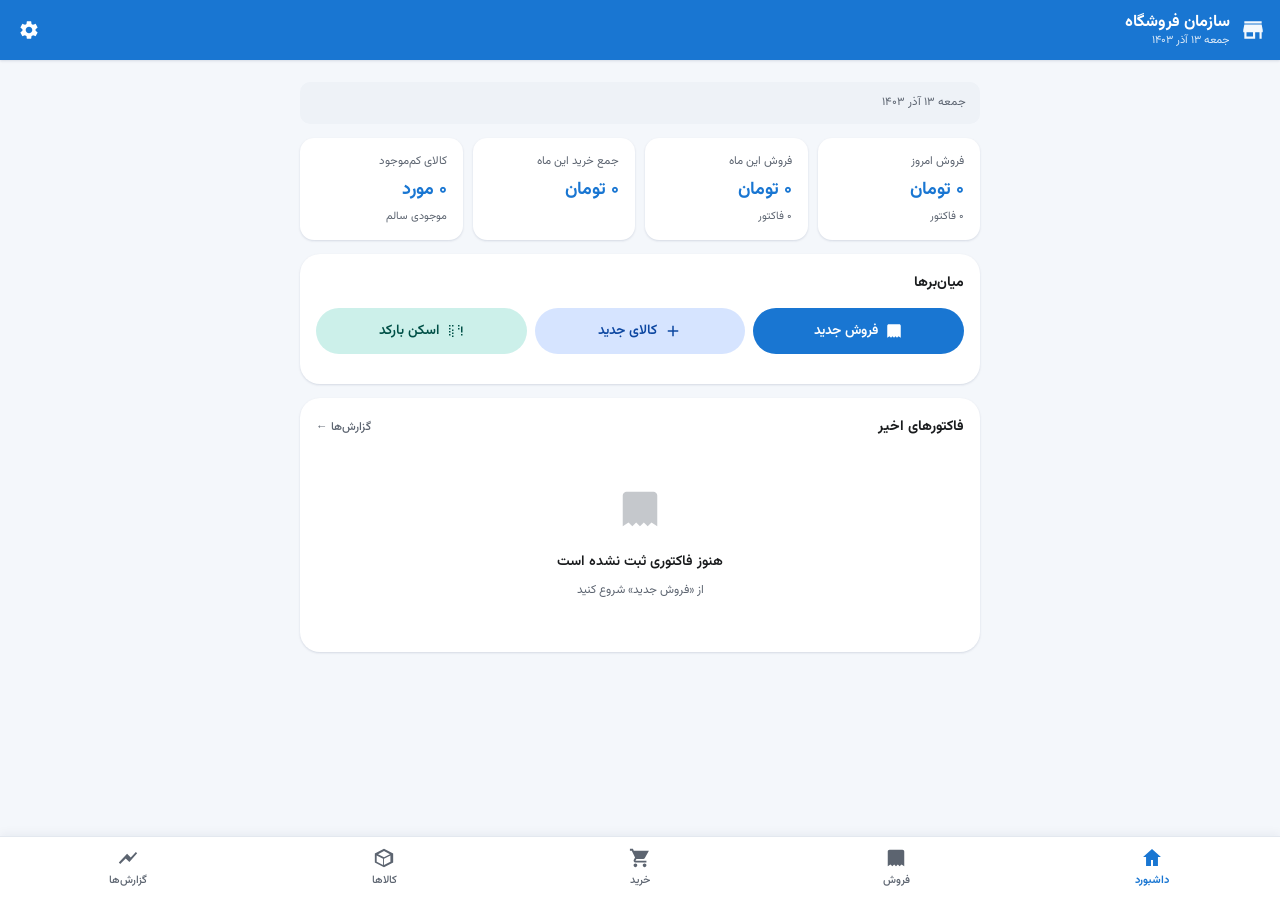
<file: pwa/index.html>
<!DOCTYPE html>
<html lang="fa" dir="rtl">
<head>
  <meta charset="utf-8">
  <meta name="viewport" content="width=device-width, initial-scale=1, viewport-fit=cover">
  <title>سازمان فروشگاه</title>
  <meta name="description" content="نسخهٔ وب (PWA) سامانهٔ فروشگاهی «سازمان فروشگاه» — فروش، خرید، کالاها و گزارش‌ها؛ کاملاً آفلاین.">
  <meta name="theme-color" content="#1976D2">
  <meta name="color-scheme" content="light">

  <!-- PWA -->
  <link rel="manifest" href="./manifest.json">
  <link rel="icon" type="image/png" sizes="64x64" href="./icons/icon-64.png">
  <link rel="apple-touch-icon" href="./icons/icon-192.png">
  <meta name="mobile-web-app-capable" content="yes">
  <meta name="apple-mobile-web-app-capable" content="yes">
  <meta name="apple-mobile-web-app-status-bar-style" content="default">
  <meta name="apple-mobile-web-app-title" content="POS">

  <!-- فونت محلی (بدون CDN) -->
  <link rel="preload" href="./fonts/Vazirmatn-Regular.woff2" as="font" type="font/woff2" crossorigin>
  <link rel="preload" href="./fonts/Vazirmatn-Medium.woff2" as="font" type="font/woff2" crossorigin>

  <link rel="stylesheet" href="./styles.css">
</head>
<body>

  <!-- نوار برنامه -->
  <header class="app-bar">
    <div class="app-bar-lead">
      <svg class="app-bar-logo" viewBox="0 0 24 24" aria-hidden="true">
        <path d="M20 4H4v2h16V4zm1 10v-2l-1-5H4l-1 5v2h1v6h10v-6h4v6h2v-6h1zm-9 4H6v-4h6v4z"/>
      </svg>
      <div class="app-bar-titles">
        <span class="app-bar-title" id="app-title">سازمان فروشگاه</span>
        <span class="app-bar-date" id="app-date">—</span>
      </div>
    </div>
    <div class="app-bar-actions">
      <button class="icon-btn" id="install-btn" hidden title="نصب برنامه" aria-label="نصب برنامه">
        <svg viewBox="0 0 24 24" aria-hidden="true"><path d="M19 9h-4V3H9v6H5l7 7 7-7zM5 18v2h14v-2H5z"/></svg>
      </button>
      <a class="icon-btn" href="#/settings" title="تنظیمات" aria-label="تنظیمات">
        <svg viewBox="0 0 24 24" aria-hidden="true"><path d="M19.14 12.94c.04-.3.06-.61.06-.94 0-.32-.02-.64-.07-.94l2.03-1.58c.18-.14.23-.41.12-.61l-1.92-3.32c-.12-.22-.37-.29-.59-.22l-2.39.96c-.5-.38-1.03-.7-1.62-.94l-.36-2.54c-.04-.24-.24-.41-.48-.41h-3.84c-.24 0-.43.17-.47.41l-.36 2.54c-.59.24-1.13.57-1.62.94l-2.39-.96c-.22-.08-.47 0-.59.22L2.74 8.87c-.12.21-.08.47.12.61l2.03 1.58c-.05.3-.09.63-.09.94s.02.64.07.94l-2.03 1.58c-.18.14-.23.41-.12.61l1.92 3.32c.12.22.37.29.59.22l2.39-.96c.5.38 1.03.7 1.62.94l.36 2.54c.05.24.24.41.48.41h3.84c.24 0 .44-.17.47-.41l.36-2.54c.59-.24 1.13-.56 1.62-.94l2.39.96c.22.08.47 0 .59-.22l1.92-3.32c.12-.22.07-.47-.12-.61l-2.01-1.58zM12 15.6c-1.98 0-3.6-1.62-3.6-3.6s1.62-3.6 3.6-3.6 3.6 1.62 3.6 3.6-1.62 3.6-3.6 3.6z"/></svg>
      </a>
    </div>
  </header>

  <!-- نمای فعال -->
  <main id="view" class="view" aria-live="polite"></main>

  <!-- نوار پایین -->
  <nav class="bottom-nav" id="bottom-nav" aria-label="ناوبری اصلی">
    <a class="nav-item" href="#/dashboard" data-route="dashboard">
      <svg viewBox="0 0 24 24" aria-hidden="true"><path d="M12 3l9 8h-3v9h-5v-6h-2v6H6v-9H3z"/></svg>
      <span>داشبورد</span>
    </a>
    <a class="nav-item" href="#/sale" data-route="sale">
      <svg viewBox="0 0 24 24" aria-hidden="true"><path d="M18 17H6v2h12v-2zm0-4H6v2h12v-2zm0-4H6v2h12V9zm1-6H5c-1.11 0-2 .9-2 2v16l3-2 2 2 2-2 2 2 2-2 2 2 2-2 3 2V5c0-1.1-.9-2-2-2z"/></svg>
      <span>فروش</span>
    </a>
    <a class="nav-item" href="#/purchase" data-route="purchase">
      <svg viewBox="0 0 24 24" aria-hidden="true"><path d="M7 18c-1.1 0-2 .9-2 2s.9 2 2 2 2-.9 2-2-.9-2-2-2zM1 2v2h2l3.6 7.59-1.35 2.45C4.52 15.37 5.48 17 7 17h12v-2H7l1.1-2h7.45c.75 0 1.41-.41 1.75-1.03L21.7 4H5.21l-.94-2H1zm16 16c-1.1 0-2 .9-2 2s.9 2 2 2 2-.9 2-2-.9-2-2-2z"/></svg>
      <span>خرید</span>
    </a>
    <a class="nav-item" href="#/products" data-route="products">
      <svg viewBox="0 0 24 24" aria-hidden="true"><path d="M12 2 2 7v10l10 5 10-5V7L12 2zm0 2.3L18.5 8 12 11.2 5.5 8 12 4.3zM4 9.2l7 3.5v6.8l-7-3.5V9.2zm8 10.3v-6.8l7-3.5v6.8l-7 3.5z"/></svg>
      <span>کالاها</span>
    </a>
    <a class="nav-item" href="#/reports" data-route="reports">
      <svg viewBox="0 0 24 24" aria-hidden="true"><path d="M3.5 18.49l6-6.01 4 4L22 6.92l-1.41-1.41-5.58 5.85-4-4L2 16.99z"/></svg>
      <span>گزارش‌ها</span>
    </a>
  </nav>

  <!-- دکمهٔ شناور (در نمای کالاها نمایش داده می‌شود) -->
  <button class="fab" id="fab" data-action="new-product" hidden title="کالای جدید" aria-label="کالای جدید">
    <svg viewBox="0 0 24 24" aria-hidden="true"><path d="M19 13h-6v6h-2v-6H5v-2h6V5h2v6h6v2z"/></svg>
  </button>

  <!-- اسکنر بارکد (تمام‌صفحه) -->
  <div class="scanner-modal" id="scanner-modal" hidden>
    <div class="scanner-head">
      <button class="icon-btn light" data-action="close-scanner" title="بستن" aria-label="بستن">
        <svg viewBox="0 0 24 24" aria-hidden="true"><path d="M19 6.41 17.59 5 12 10.59 6.41 5 5 6.41 10.59 12 5 17.59 6.41 19 12 13.41 17.59 19 19 17.59 13.41 12z"/></svg>
      </button>
      <span class="scanner-title" id="scanner-title">اسکن بارکد</span>
      <button class="icon-btn light" id="torch-btn" data-action="torch" hidden title="چراغ‌قوه" aria-label="چراغ‌قوه">
        <svg viewBox="0 0 24 24" aria-hidden="true"><path d="M6 2h12v3l-4 4v11a2 2 0 0 1-4 0V9L6 5V2zm5 3h2v2h-2V5z"/></svg>
      </button>
    </div>
    <div class="scanner-stage">
      <video id="scanner-video" playsinline muted></video>
      <div class="scan-frame" aria-hidden="true"></div>
    </div>
    <div class="scanner-foot">
      <div class="scanner-status" id="scanner-status">در حال راه‌اندازی دوربین…</div>
      <form class="scan-manual" id="scan-manual-form">
        <input class="input" id="scan-manual-input" type="text" inputmode="numeric" autocomplete="off" placeholder="ورود دستی بارکد…">
        <button class="btn btn-primary" type="submit">تأیید</button>
      </form>
    </div>
  </div>

  <!-- ریشهٔ دیالوگ‌ها -->
  <div id="dialog-root"></div>

  <!-- ریشهٔ اعلان‌ها -->
  <div id="toast-root" class="toast-root" aria-live="polite"></div>

  <script src="./register-sw.js" defer></script>
  <script src="./app.js" defer></script>
</body>
</html>
</file>
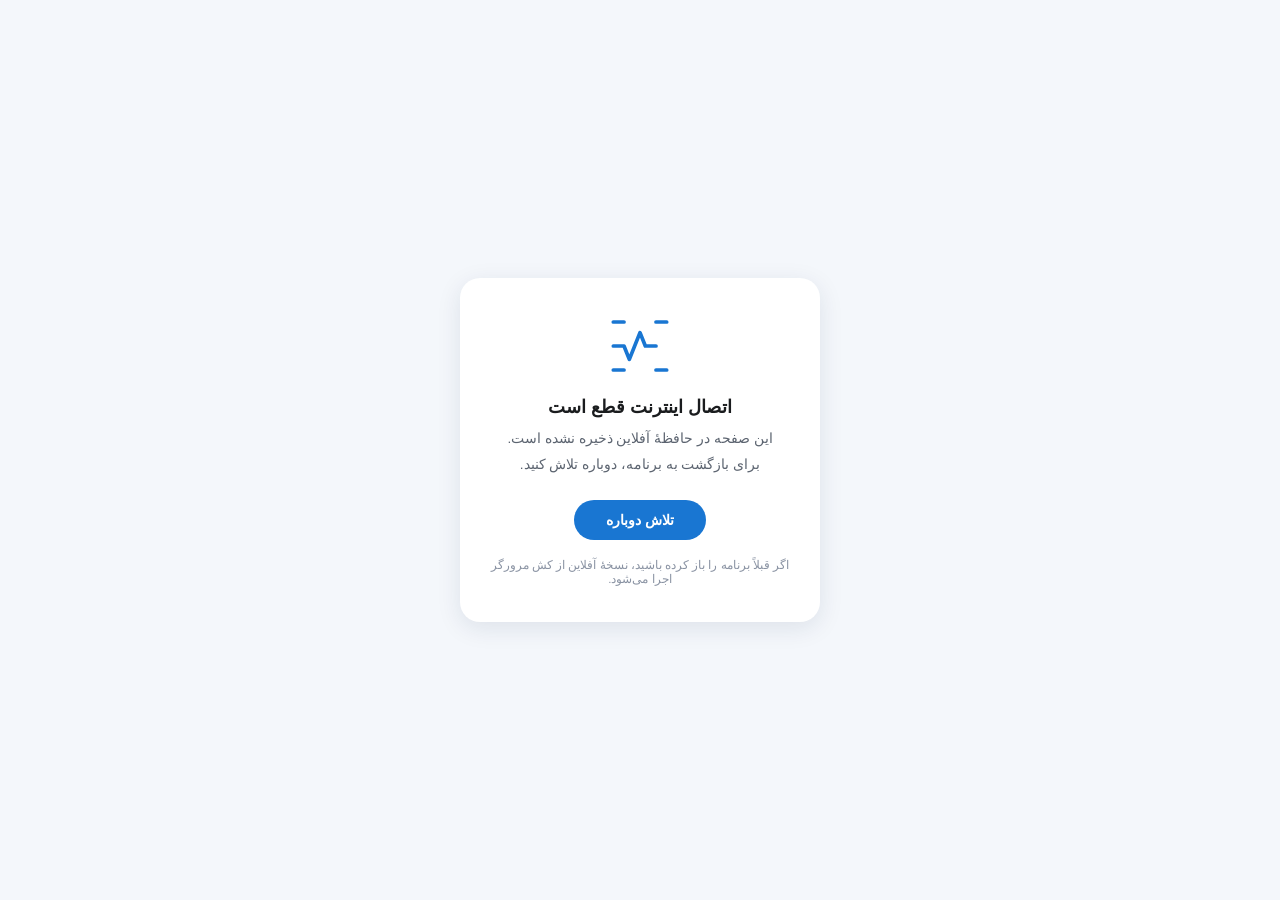
<file: pwa/offline.html>
<!DOCTYPE html>
<html lang="fa" dir="rtl">
<head>
  <meta charset="utf-8">
  <meta name="viewport" content="width=device-width, initial-scale=1, viewport-fit=cover">
  <title>آفلاین — سازمان فروشگاه</title>
  <meta name="theme-color" content="#1976D2">
  <style>
    /* استایل درون‌خطی مستقل — این صفحه حتی بدون کش فونت هم باید کار کند */
    * { box-sizing: border-box; }
    body {
      margin: 0;
      min-height: 100vh;
      display: flex;
      align-items: center;
      justify-content: center;
      font-family: Vazirmatn, "Segoe UI", Tahoma, sans-serif;
      background: #f4f7fb;
      color: #1a1c1e;
      text-align: center;
      padding: 24px;
    }
    .box {
      background: #fff;
      border-radius: 20px;
      box-shadow: 0 6px 24px rgba(16, 42, 82, .1);
      padding: 36px 28px;
      max-width: 360px;
      width: 100%;
    }
    .icon { width: 64px; height: 64px; margin: 0 auto 14px; }
    h1 { font-size: 1.15rem; margin: 0 0 8px; }
    p { font-size: .85rem; color: #5c6470; margin: 0 0 22px; line-height: 1.9; }
    button {
      font-family: inherit;
      font-size: .9rem;
      font-weight: 600;
      background: #1976D2;
      color: #fff;
      border: 0;
      border-radius: 999px;
      padding: 12px 32px;
      cursor: pointer;
    }
    button:active { background: #135ba3; }
    .hint { font-size: .72rem; color: #8a93a3; margin-top: 18px; }
  </style>
</head>
<body>
  <div class="box">
    <svg class="icon" viewBox="0 0 24 24" fill="none" stroke="#1976D2" stroke-width="1.4" aria-hidden="true">
      <path d="M2 12h4l2 5 4-10 2 5h4" stroke-linecap="round" stroke-linejoin="round"/>
      <line x1="2" y1="3" x2="6" y2="3" stroke-linecap="round"/>
      <line x1="18" y1="3" x2="22" y2="3" stroke-linecap="round"/>
      <line x1="2" y1="21" x2="6" y2="21" stroke-linecap="round"/>
      <line x1="18" y1="21" x2="22" y2="21" stroke-linecap="round"/>
    </svg>
    <h1>اتصال اینترنت قطع است</h1>
    <p>این صفحه در حافظهٔ آفلاین ذخیره نشده است.<br>برای بازگشت به برنامه، دوباره تلاش کنید.</p>
    <button onclick="location.replace('./index.html')">تلاش دوباره</button>
    <div class="hint">اگر قبلاً برنامه را باز کرده باشید، نسخهٔ آفلاین از کش مرورگر اجرا می‌شود.</div>
  </div>
</body>
</html>
</file>
<file: pwa/styles.css>
/* styles.css — سازمان فروشگاه (PWA)
 * طراحی الهام‌گرفته از Material 3 · چیدمان راست‌به‌چپ · فونت وزیرمتن (محلی)
 */

/* ---------- فونت محلی ---------- */
@font-face {
  font-family: 'Vazirmatn';
  src: url('./fonts/Vazirmatn-Regular.woff2') format('woff2');
  font-weight: 400;
  font-style: normal;
  font-display: swap;
}
@font-face {
  font-family: 'Vazirmatn';
  src: url('./fonts/Vazirmatn-Medium.woff2') format('woff2');
  font-weight: 500;
  font-style: normal;
  font-display: swap;
}
@font-face {
  font-family: 'Vazirmatn';
  src: url('./fonts/Vazirmatn-SemiBold.woff2') format('woff2');
  font-weight: 600;
  font-style: normal;
  font-display: swap;
}
@font-face {
  font-family: 'Vazirmatn';
  src: url('./fonts/Vazirmatn-Bold.woff2') format('woff2');
  font-weight: 700;
  font-style: normal;
  font-display: swap;
}

/* ---------- توکن‌های Material 3 ---------- */
:root {
  --primary: #1976D2;
  --on-primary: #ffffff;
  --primary-container: #D6E4FF;
  --on-primary-container: #0D47A1;

  --secondary: #00897B;
  --secondary-container: #CCF0EA;
  --on-secondary-container: #005047;

  --surface: #F4F7FB;
  --surface-1: #FFFFFF;
  --surface-2: #EEF2F7;
  --on-surface: #1A1C1E;
  --on-surface-variant: #5C6470;
  --outline: #C4CAD4;
  --outline-soft: #E3E8EF;

  --error: #D32F2F;
  --error-container: #FDECEA;
  --warning: #B26A00;
  --warning-container: #FFF1DC;
  --success: #2E7D32;

  --radius-xl: 20px;
  --radius: 14px;
  --radius-sm: 10px;
  --radius-pill: 999px;

  --shadow-1: 0 1px 3px rgba(16, 42, 82, .08), 0 1px 2px rgba(16, 42, 82, .06);
  --shadow-2: 0 4px 14px rgba(16, 42, 82, .12);
  --shadow-3: 0 10px 30px rgba(16, 42, 82, .18);

  --nav-h: 64px;
  --appbar-h: 60px;

  --font: 'Vazirmatn', 'Segoe UI', Tahoma, Arial, sans-serif;
}

/* ---------- پایه ---------- */
* { box-sizing: border-box; }
/* اتریبیوت hidden باید همیشه بر display کلاس‌ها غلبه کند */
[hidden] { display: none !important; }
html { -webkit-text-size-adjust: 100%; }
body {
  margin: 0;
  font-family: var(--font);
  background: var(--surface);
  color: var(--on-surface);
  font-size: 15px;
  line-height: 1.7;
  padding-bottom: calc(var(--nav-h) + env(safe-area-inset-bottom, 0px));
}
svg { fill: currentColor; flex: none; }
button, input, select, textarea { font-family: inherit; }
a { color: var(--primary); text-decoration: none; }
::selection { background: var(--primary-container); }

/* ---------- نوار برنامه ---------- */
.app-bar {
  position: sticky;
  top: 0;
  z-index: 40;
  height: var(--appbar-h);
  display: flex;
  align-items: center;
  justify-content: space-between;
  gap: 8px;
  padding: 0 14px 0 8px;
  padding-top: env(safe-area-inset-top, 0px);
  background: var(--primary);
  color: var(--on-primary);
  box-shadow: var(--shadow-1);
}
.app-bar-lead { display: flex; align-items: center; gap: 10px; min-width: 0; }
.app-bar-logo { width: 26px; height: 26px; opacity: .95; }
.app-bar-titles { display: flex; flex-direction: column; line-height: 1.35; min-width: 0; }
.app-bar-title { font-weight: 700; font-size: 1.02rem; white-space: nowrap; }
.app-bar-date { font-size: .7rem; opacity: .85; white-space: nowrap; overflow: hidden; text-overflow: ellipsis; }
.app-bar-actions { display: flex; align-items: center; gap: 2px; }
.icon-btn {
  display: inline-flex;
  align-items: center;
  justify-content: center;
  width: 42px;
  height: 42px;
  border: 0;
  border-radius: var(--radius-pill);
  background: transparent;
  color: inherit;
  cursor: pointer;
}
.icon-btn svg { width: 22px; height: 22px; }
.icon-btn:active { background: rgba(255, 255, 255, .18); }
.icon-btn.light { color: #fff; }

/* ---------- نما ---------- */
.view {
  max-width: 720px;
  margin: 0 auto;
  padding: 14px 14px 24px;
  animation: view-in .22s ease;
}
@keyframes view-in {
  from { opacity: 0; transform: translateY(6px); }
  to { opacity: 1; transform: none; }
}
@media (min-width: 720px) {
  .view { padding: 22px 20px 30px; }
}

/* ---------- نوار پایین ---------- */
.bottom-nav {
  position: fixed;
  inset-inline: 0;
  bottom: 0;
  z-index: 50;
  height: calc(var(--nav-h) + env(safe-area-inset-bottom, 0px));
  padding-bottom: env(safe-area-inset-bottom, 0px);
  display: flex;
  background: var(--surface-1);
  border-top: 1px solid var(--outline-soft);
  box-shadow: 0 -2px 10px rgba(16, 42, 82, .06);
}
.nav-item {
  flex: 1;
  display: flex;
  flex-direction: column;
  align-items: center;
  justify-content: center;
  gap: 3px;
  color: var(--on-surface-variant);
  font-size: .68rem;
  font-weight: 500;
  min-width: 0;
}
.nav-item svg { width: 22px; height: 22px; }
.nav-item span { white-space: nowrap; }
.nav-item.active { color: var(--primary); font-weight: 700; }
.nav-item.active svg { transform: scale(1.08); }

/* ---------- کارت‌ها ---------- */
.card {
  background: var(--surface-1);
  border-radius: var(--radius-xl);
  box-shadow: var(--shadow-1);
  padding: 16px;
  margin-bottom: 14px;
}
.section-title {
  font-size: .88rem;
  font-weight: 700;
  margin: 2px 0 12px;
  display: flex;
  align-items: center;
  justify-content: space-between;
  gap: 8px;
}
.section-title .muted { font-size: .72rem; font-weight: 500; }

/* ---------- کارت‌های آماری ---------- */
.stat-grid {
  display: grid;
  grid-template-columns: repeat(auto-fit, minmax(150px, 1fr));
  gap: 10px;
  margin-bottom: 14px;
}
.stat-card {
  background: var(--surface-1);
  border-radius: var(--radius);
  box-shadow: var(--shadow-1);
  padding: 14px 16px;
}
.stat-label { font-size: .72rem; color: var(--on-surface-variant); margin-bottom: 4px; }
.stat-value { font-size: 1.12rem; font-weight: 700; color: var(--primary); }
.stat-value.small { font-size: .98rem; }
.stat-sub { font-size: .68rem; color: var(--on-surface-variant); margin-top: 2px; }

/* ---------- دکمه‌ها ---------- */
.btn {
  display: inline-flex;
  align-items: center;
  justify-content: center;
  gap: 7px;
  border: 0;
  border-radius: var(--radius-pill);
  padding: 11px 20px;
  font-size: .86rem;
  font-weight: 600;
  cursor: pointer;
  transition: filter .15s ease, transform .06s ease;
  text-decoration: none;
  white-space: nowrap;
}
.btn svg { width: 18px; height: 18px; }
.btn:active { transform: scale(.98); }
.btn:disabled { opacity: .45; cursor: not-allowed; }
.btn-primary { background: var(--primary); color: var(--on-primary); }
.btn-primary:hover { filter: brightness(1.06); }
.btn-tonal { background: var(--primary-container); color: var(--on-primary-container); }
.btn-secondary-tonal { background: var(--secondary-container); color: var(--on-secondary-container); }
.btn-outline { background: transparent; color: var(--on-surface); border: 1px solid var(--outline); }
.btn-text { background: transparent; color: var(--primary); padding-inline: 12px; }
.btn-error { background: var(--error-container); color: var(--error); }
.btn-block { width: 100%; }
.btn-small { padding: 7px 14px; font-size: .78rem; }

.quick-actions { display: flex; gap: 8px; flex-wrap: wrap; margin-bottom: 14px; }
.quick-actions .btn { flex: 1; min-width: 110px; }

/* ---------- ورودی‌ها ---------- */
.field { display: flex; flex-direction: column; gap: 4px; margin-bottom: 12px; }
.field label { font-size: .76rem; font-weight: 500; color: var(--on-surface-variant); }
.input, .select, .textarea {
  width: 100%;
  border: 1px solid var(--outline);
  border-radius: var(--radius-sm);
  background: var(--surface-1);
  color: var(--on-surface);
  padding: 11px 13px;
  font-size: .9rem;
  outline: none;
  transition: border-color .15s ease, box-shadow .15s ease;
}
.input:focus, .select:focus, .textarea:focus {
  border-color: var(--primary);
  box-shadow: 0 0 0 3px var(--primary-container);
}
.input.invalid { border-color: var(--error); }
.select { appearance: none; background-image: linear-gradient(45deg, transparent 49%, var(--on-surface-variant) 50%), linear-gradient(-45deg, transparent 49%, var(--on-surface-variant) 50%); background-position: calc(0% + 18px) 55%, calc(0% + 24px) 55%; background-size: 6px 6px; background-repeat: no-repeat; padding-inline-start: 38px; }
.form-grid { display: grid; grid-template-columns: 1fr 1fr; gap: 0 12px; }
.form-grid .span-2 { grid-column: span 2; }
@media (max-width: 380px) { .form-grid { grid-template-columns: 1fr; } .form-grid .span-2 { grid-column: span 1; } }

.search-row { display: flex; gap: 8px; }
.search-row .input { flex: 1; }

/* ---------- چیپ‌ها ---------- */
.chips { display: flex; flex-wrap: wrap; gap: 8px; }
.chip {
  border: 1px solid var(--outline);
  background: transparent;
  color: var(--on-surface-variant);
  border-radius: var(--radius-pill);
  padding: 6px 15px;
  font-size: .78rem;
  font-weight: 500;
  cursor: pointer;
  display: inline-flex;
  align-items: center;
  gap: 6px;
}
.chip.active { background: var(--primary-container); border-color: transparent; color: var(--on-primary-container); font-weight: 600; }

/* ---------- فهرست‌ها ---------- */
.list { display: flex; flex-direction: column; }
.list-item {
  display: flex;
  align-items: center;
  gap: 12px;
  padding: 11px 4px;
  border-bottom: 1px solid var(--outline-soft);
  cursor: pointer;
}
.list-item:last-child { border-bottom: 0; }
.list-item:active { background: var(--surface-2); }
.list-item .li-body { flex: 1; min-width: 0; }
.li-title { font-size: .88rem; font-weight: 600; white-space: nowrap; overflow: hidden; text-overflow: ellipsis; }
.li-sub { font-size: .72rem; color: var(--on-surface-variant); white-space: nowrap; overflow: hidden; text-overflow: ellipsis; }
.li-end { display: flex; flex-direction: column; align-items: flex-end; gap: 2px; flex: none; }
.li-actions { display: flex; gap: 2px; flex: none; }
.li-actions .icon-btn { width: 36px; height: 36px; color: var(--on-surface-variant); }
.li-actions .icon-btn:active { background: var(--surface-2); }
.avatar {
  width: 42px; height: 42px;
  flex: none;
  border-radius: 12px;
  background: var(--primary-container);
  color: var(--on-primary-container);
  display: flex; align-items: center; justify-content: center;
  font-weight: 700; font-size: 1rem;
}

/* ---------- جدول ---------- */
.table-wrap { overflow-x: auto; margin: 0 -6px; padding: 0 6px; }
table.table { width: 100%; border-collapse: collapse; min-width: 460px; }
.table th {
  font-size: .7rem;
  font-weight: 500;
  color: var(--on-surface-variant);
  text-align: right;
  padding: 8px 6px;
  white-space: nowrap;
}
.table td {
  font-size: .84rem;
  padding: 9px 6px;
  border-top: 1px solid var(--outline-soft);
  vertical-align: middle;
  white-space: nowrap;
}
.table td.wrap { white-space: normal; }
.qty-cell { display: inline-flex; align-items: center; gap: 2px; }
.qty-cell .icon-btn { width: 30px; height: 30px; color: var(--on-surface-variant); }
.qty-cell .qty-num { min-width: 34px; text-align: center; font-weight: 600; }

/* ---------- جمع‌ها ---------- */
.totals { display: flex; flex-direction: column; gap: 8px; margin: 14px 0 4px; }
.total-row { display: flex; align-items: center; justify-content: space-between; font-size: .85rem; color: var(--on-surface-variant); }
.total-row .val { font-weight: 600; color: var(--on-surface); }
.total-row.grand { font-size: 1rem; color: var(--on-surface); border-top: 1px dashed var(--outline); padding-top: 10px; margin-top: 4px; }
.total-row.grand .val { color: var(--primary); font-weight: 700; font-size: 1.08rem; }
.total-input { display: flex; align-items: center; justify-content: space-between; gap: 12px; }
.total-input .input { max-width: 150px; text-align: center; font-weight: 600; }

/* ---------- نشان‌ها ---------- */
.badge {
  display: inline-flex;
  align-items: center;
  border-radius: var(--radius-pill);
  padding: 1px 9px;
  font-size: .68rem;
  font-weight: 600;
}
.badge.error { background: var(--error-container); color: var(--error); }
.badge.warning { background: var(--warning-container); color: var(--warning); }
.badge.success { background: var(--secondary-container); color: var(--on-secondary-container); }
.badge.info { background: var(--primary-container); color: var(--on-primary-container); }

.price { color: var(--primary); font-weight: 700; }
.muted { color: var(--on-surface-variant); }
.small { font-size: .74rem; }
.unit-c { display: inline-flex; gap: 4px; align-items: baseline; }

/* ---------- حالت خالی ---------- */
.empty { text-align: center; padding: 34px 18px; color: var(--on-surface-variant); }
.empty svg { width: 46px; height: 46px; opacity: .35; margin-bottom: 10px; }
.empty .e-title { font-size: .88rem; font-weight: 600; color: var(--on-surface); margin-bottom: 4px; }
.empty .e-sub { font-size: .74rem; line-height: 1.9; }

/* ---------- FAB ---------- */
.fab {
  position: fixed;
  inset-inline-end: 18px;
  bottom: calc(var(--nav-h) + 18px + env(safe-area-inset-bottom, 0px));
  z-index: 45;
  width: 56px; height: 56px;
  border: 0;
  border-radius: var(--radius-pill);
  background: var(--primary);
  color: var(--on-primary);
  box-shadow: var(--shadow-3);
  display: flex; align-items: center; justify-content: center;
  cursor: pointer;
}
.fab svg { width: 26px; height: 26px; }
.fab:active { transform: scale(.95); }

/* ---------- دیالوگ ---------- */
.dialog-backdrop {
  position: fixed;
  inset: 0;
  z-index: 60;
  background: rgba(13, 22, 38, .5);
  display: flex;
  align-items: center;
  justify-content: center;
  padding: 18px;
  animation: fade-in .18s ease;
}
@keyframes fade-in { from { opacity: 0; } to { opacity: 1; } }
.dialog {
  background: var(--surface-1);
  border-radius: var(--radius-xl);
  box-shadow: var(--shadow-3);
  width: 100%;
  max-width: 430px;
  max-height: 88vh;
  overflow-y: auto;
  padding: 20px;
  animation: dialog-in .2s ease;
}
@keyframes dialog-in { from { opacity: 0; transform: scale(.96) translateY(8px); } to { opacity: 1; transform: none; } }
.dialog-title { font-size: 1rem; font-weight: 700; margin: 0 0 16px; display: flex; align-items: center; gap: 8px; }
.dialog-actions { display: flex; justify-content: flex-end; gap: 8px; margin-top: 18px; flex-wrap: wrap; }

/* ---------- اعلان ---------- */
.toast-root {
  position: fixed;
  inset-inline: 0;
  bottom: calc(var(--nav-h) + 14px + env(safe-area-inset-bottom, 0px));
  z-index: 70;
  display: flex;
  flex-direction: column;
  align-items: center;
  gap: 8px;
  pointer-events: none;
  padding: 0 16px;
}
.toast {
  background: #1F2937;
  color: #fff;
  border-radius: var(--radius-sm);
  box-shadow: var(--shadow-2);
  padding: 10px 18px;
  font-size: .8rem;
  max-width: 100%;
  animation: toast-in .22s ease;
  border-inline-start: 4px solid var(--primary);
}
.toast.success { border-inline-start-color: var(--secondary); }
.toast.error { border-inline-start-color: var(--error); }
.toast.hide { opacity: 0; transform: translateY(8px); transition: all .25s ease; }
@keyframes toast-in { from { opacity: 0; transform: translateY(10px); } to { opacity: 1; transform: none; } }

/* ---------- اسکنر ---------- */
.scanner-modal {
  position: fixed;
  inset: 0;
  z-index: 80;
  background: #0B1220;
  display: flex;
  flex-direction: column;
}
.scanner-head {
  display: flex;
  align-items: center;
  justify-content: space-between;
  padding: 10px 10px 10px 6px;
  padding-top: calc(10px + env(safe-area-inset-top, 0px));
  color: #fff;
}
.scanner-title { font-size: .95rem; font-weight: 700; }
.scanner-stage { flex: 1; position: relative; overflow: hidden; }
#scanner-video { width: 100%; height: 100%; object-fit: cover; background: #000; }
.scan-frame {
  position: absolute;
  inset: 0;
  margin: auto;
  width: min(74vw, 330px);
  height: min(46vh, 220px);
  border: 2px dashed rgba(255, 255, 255, .55);
  border-radius: 18px;
  box-shadow: 0 0 0 2000px rgba(4, 10, 20, .35);
}
.scan-frame.flash { border-color: #7CFFB2; box-shadow: 0 0 0 2000px rgba(4, 10, 20, .15), 0 0 26px rgba(124, 255, 178, .7); }
.scanner-foot {
  padding: 14px 16px calc(16px + env(safe-area-inset-bottom, 0px));
  display: flex;
  flex-direction: column;
  gap: 10px;
  background: #0B1220;
}
.scanner-status { color: #B9C6DA; font-size: .76rem; text-align: center; min-height: 1.4em; }
.scan-manual { display: flex; gap: 8px; }
.scan-manual .input { background: #16233A; border-color: #2C3D5C; color: #fff; }
.scan-manual .input::placeholder { color: #7D8CA6; }
.scan-manual .input:focus { border-color: var(--primary); box-shadow: 0 0 0 3px rgba(25, 118, 210, .35); }

/* ---------- تنظیمات ---------- */
.settings-row { display: flex; align-items: center; justify-content: space-between; gap: 12px; padding: 12px 0; border-bottom: 1px solid var(--outline-soft); }
.settings-row:last-child { border-bottom: 0; }
.settings-row .sr-body { flex: 1; }
.sr-title { font-size: .86rem; font-weight: 600; }
.sr-sub { font-size: .7rem; color: var(--on-surface-variant); line-height: 1.8; }
.danger-zone { border: 1px solid #F5C6C0; background: #FFF8F7; }

/* ---------- متفرقه ---------- */
.divider { height: 1px; background: var(--outline-soft); margin: 12px 0; }
.hint-box {
  background: var(--surface-2);
  border-radius: var(--radius-sm);
  padding: 10px 14px;
  font-size: .72rem;
  color: var(--on-surface-variant);
  line-height: 1.9;
}
kbd {
  background: var(--surface-2);
  border: 1px solid var(--outline);
  border-radius: 6px;
  padding: 0 7px;
  font-family: inherit;
  font-size: .74rem;
}
</file>
